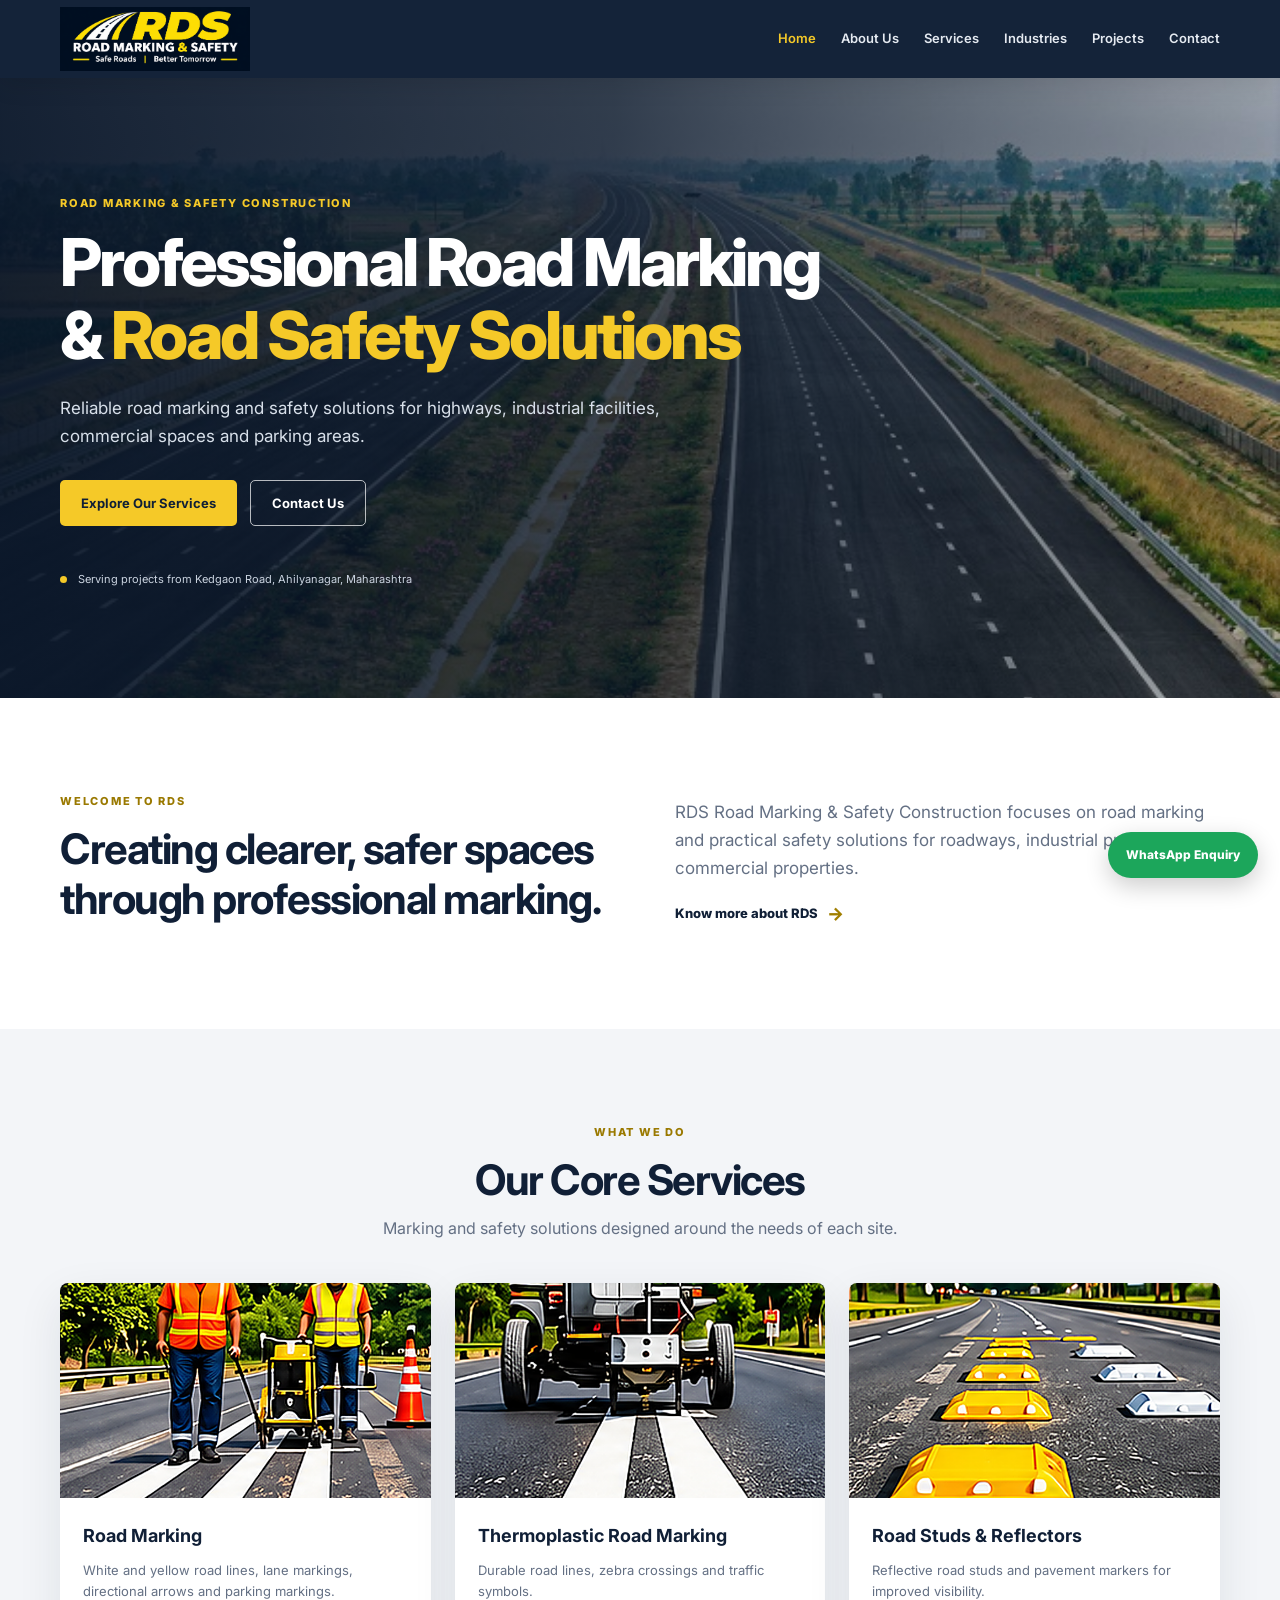
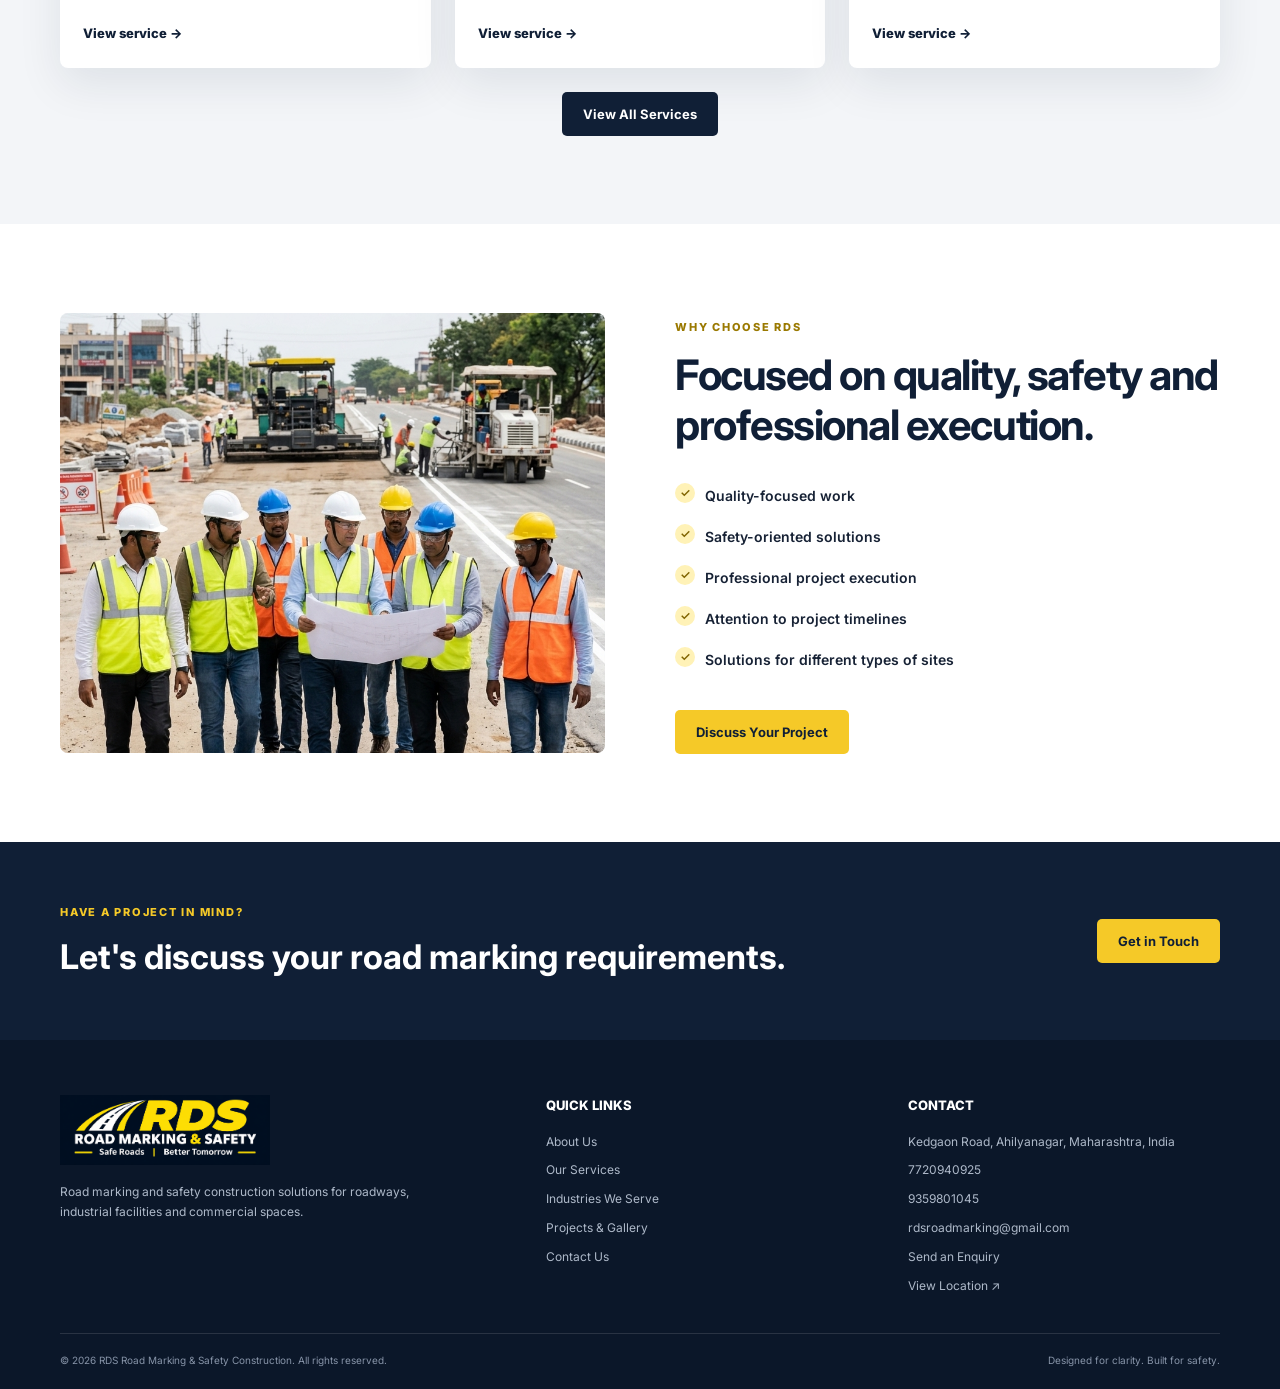
<file: index.html>
<!DOCTYPE html>
<html lang="en">
<head>
  <meta charset="UTF-8">
  <meta name="viewport" content="width=device-width, initial-scale=1.0">
  <meta name="description" content="RDS Road Marking & Safety Construction provides road marking, thermoplastic marking and road safety solutions in Maharashtra.">
  <meta name="theme-color" content="#101f36">
  <meta property="og:type" content="website">
  <meta property="og:title" content="RDS Road Marking & Safety Construction">
  <meta property="og:description" content="Professional road marking and road safety solutions in Ahilyanagar and across Maharashtra.">
  <meta property="og:image" content="assets/rds-logo.png">
  <link rel="icon" type="image/png" href="assets/rds-logo.png">
  <title>RDS Road Marking & Safety Construction | Home</title>
  <link rel="preconnect" href="https://fonts.googleapis.com">
  <link rel="preconnect" href="https://fonts.gstatic.com" crossorigin>
  <link href="https://fonts.googleapis.com/css2?family=Inter:wght@400;500;600;700;800&display=swap" rel="stylesheet">
  <link rel="stylesheet" href="css/style.css">
  <script type="application/ld+json">
  {
    "@context": "https://schema.org",
    "@type": "LocalBusiness",
    "name": "RDS Road Marking & Safety Construction",
    "description": "Road marking and road safety construction services.",
    "telephone": ["+917720940925", "+919359801045"],
    "email": "rdsroadmarking@gmail.com",
    "address": {
      "@type": "PostalAddress",
      "streetAddress": "Kedgaon Road",
      "addressLocality": "Ahilyanagar",
      "addressRegion": "Maharashtra",
      "addressCountry": "IN"
    }
  }
  </script>
</head>
<body>
  <div id="site-header"></div>
  <main>
    <section class="hero">
      <div class="container hero-content">
        <span class="eyebrow">ROAD MARKING & SAFETY CONSTRUCTION</span>
        <h1>Professional Road Marking &amp; <span>Road Safety Solutions</span></h1>
        <p>Reliable road marking and safety solutions for highways, industrial facilities, commercial spaces and parking areas.</p>
        <div class="hero-actions">
          <a class="btn btn-yellow" href="services.html">Explore Our Services</a>
          <a class="btn btn-outline" href="contact.html">Contact Us</a>
        </div>
        <div class="hero-note"><span class="status-dot"></span> Serving projects from Kedgaon Road, Ahilyanagar, Maharashtra</div>
      </div>
    </section>

    <section class="section">
      <div class="container intro-grid">
        <div>
          <span class="eyebrow dark">WELCOME TO RDS</span>
          <h2>Creating clearer, safer spaces through professional marking.</h2>
        </div>
        <div>
          <p class="lead">RDS Road Marking &amp; Safety Construction focuses on road marking and practical safety solutions for roadways, industrial premises and commercial properties.</p>
          <a class="text-link" href="about.html">Know more about RDS <span>→</span></a>
        </div>
      </div>
    </section>

    <section class="section section-soft">
      <div class="container">
        <div class="section-heading">
          <span class="eyebrow dark">WHAT WE DO</span>
          <h2>Our Core Services</h2>
          <p>Marking and safety solutions designed around the needs of each site.</p>
        </div>
        <div class="cards-grid">
          <article class="service-card">
            <img src="assets/services/01_road_marking_line_marking_photo.png" alt="Road marking line marking">
            <div class="card-body"><h3>Road Marking</h3><p>White and yellow road lines, lane markings, directional arrows and parking markings.</p><a href="services.html" class="text-link">View service →</a></div>
          </article>
          <article class="service-card">
            <img src="assets/services/02_thermoplastic_marking_photo.png" alt="Thermoplastic road marking machine">
            <div class="card-body"><h3>Thermoplastic Road Marking</h3><p>Durable road lines, zebra crossings and traffic symbols.</p><a href="services.html" class="text-link">View service →</a></div>
          </article>
          <article class="service-card">
            <img src="assets/services/03_road_studs_and_reflectors_photo.png" alt="Road studs and reflectors">
            <div class="card-body"><h3>Road Studs &amp; Reflectors</h3><p>Reflective road studs and pavement markers for improved visibility.</p><a href="services.html" class="text-link">View service →</a></div>
          </article>
        </div>
        <div class="center space-top"><a class="btn btn-dark" href="services.html">View All Services</a></div>
      </div>
    </section>

    <section class="section">
      <div class="container split">
        <div class="split-image"><img src="assets/why do we  choose.png" alt="Construction project site"></div>
        <div class="split-content">
          <span class="eyebrow dark">WHY CHOOSE RDS</span>
          <h2>Focused on quality, safety and professional execution.</h2>
          <ul class="check-list">
            <li>Quality-focused work</li><li>Safety-oriented solutions</li><li>Professional project execution</li><li>Attention to project timelines</li><li>Solutions for different types of sites</li>
          </ul>
          <a class="btn btn-yellow" href="contact.html">Discuss Your Project</a>
        </div>
      </div>
    </section>

    <section class="cta-band">
      <div class="container cta-inner"><div><span class="eyebrow">HAVE A PROJECT IN MIND?</span><h2>Let's discuss your road marking requirements.</h2></div><a class="btn btn-yellow" href="contact.html">Get in Touch</a></div>
    </section>
  </main>
  <div id="site-footer"></div>
  <script src="js/main.js"></script>
</body>
</html>
</file>
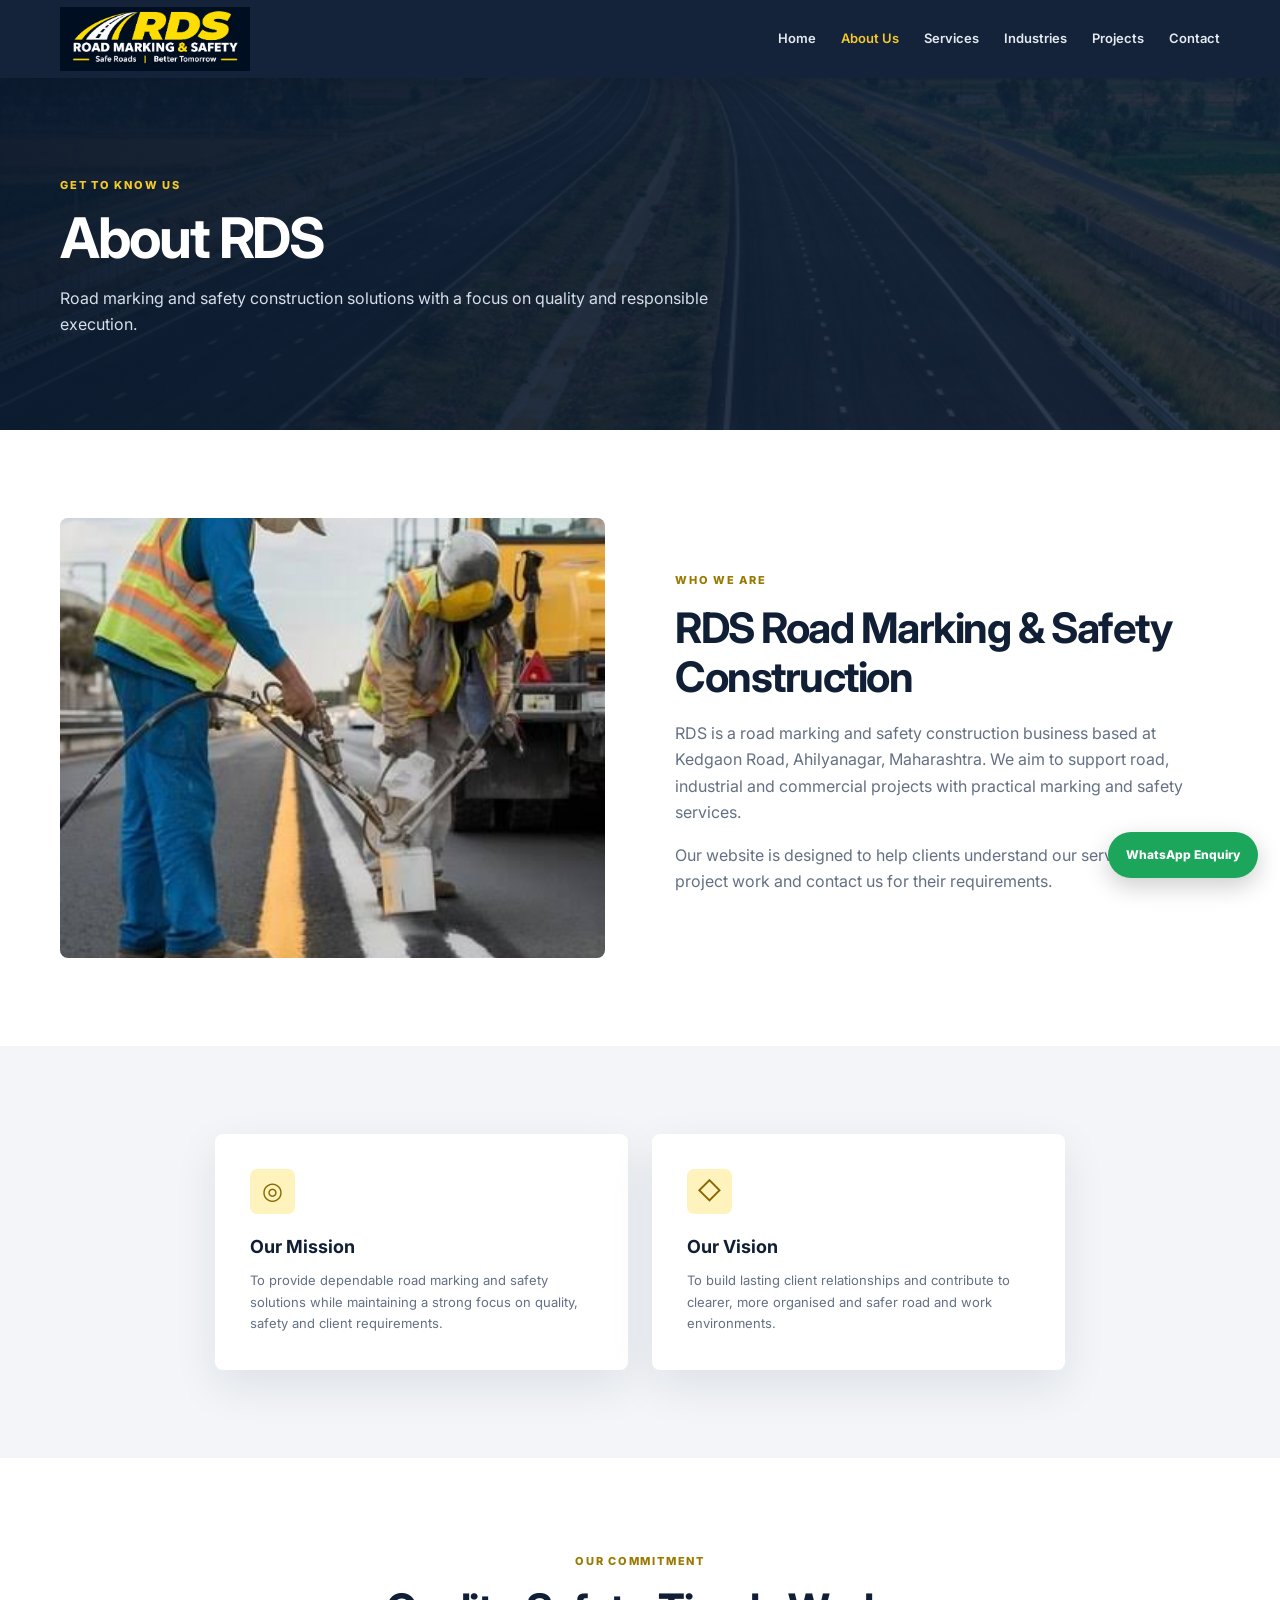
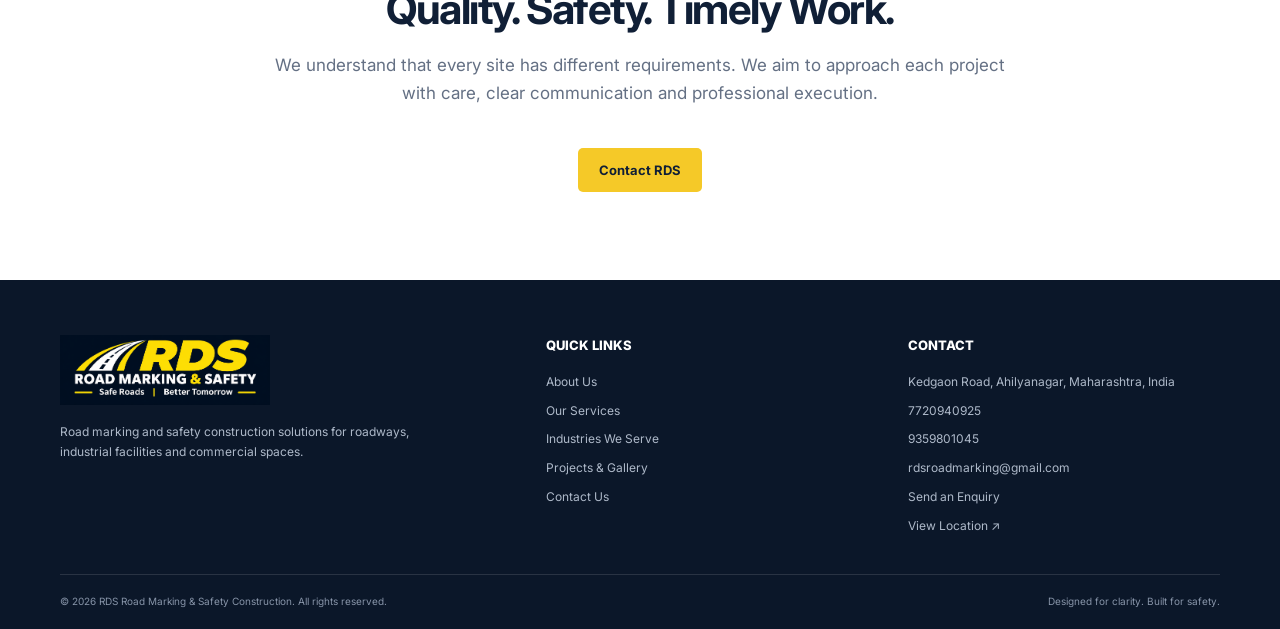
<file: about.html>
<!DOCTYPE html>
<html lang="en">
<head>
  <meta charset="UTF-8"><meta name="viewport" content="width=device-width, initial-scale=1.0">
  <meta name="description" content="Learn about RDS Road Marking & Safety Construction, based in Ahilyanagar, Maharashtra.">
  <meta name="theme-color" content="#101f36">
  <link rel="icon" type="image/png" href="assets/rds-logo.png">
  <title>About Us | RDS Road Marking & Safety Construction</title>
  <link rel="preconnect" href="https://fonts.googleapis.com"><link rel="preconnect" href="https://fonts.gstatic.com" crossorigin>
  <link href="https://fonts.googleapis.com/css2?family=Inter:wght@400;500;600;700;800&display=swap" rel="stylesheet"><link rel="stylesheet" href="css/style.css">
</head>
<body>
  <div id="site-header"></div>
  <main>
    <section class="page-hero"><div class="container"><span class="eyebrow">GET TO KNOW US</span><h1>About RDS</h1><p>Road marking and safety construction solutions with a focus on quality and responsible execution.</p></div></section>
    <section class="section"><div class="container split">
      <div class="split-image"><img src="assets/about us.jpeg" alt="Construction work in progress"></div>
      <div class="split-content"><span class="eyebrow dark">WHO WE ARE</span><h2>RDS Road Marking &amp; Safety Construction</h2>
        <p>RDS is a road marking and safety construction business based at Kedgaon Road, Ahilyanagar, Maharashtra. We aim to support road, industrial and commercial projects with practical marking and safety services.</p>
        <p>Our website is designed to help clients understand our services, explore project work and contact us for their requirements.</p>
      </div>
    </div></section>
    <section class="section section-soft"><div class="container cards-grid two-cards">
      <article class="info-card"><div class="icon-box">◎</div><h3>Our Mission</h3><p>To provide dependable road marking and safety solutions while maintaining a strong focus on quality, safety and client requirements.</p></article>
      <article class="info-card"><div class="icon-box">◇</div><h3>Our Vision</h3><p>To build lasting client relationships and contribute to clearer, more organised and safer road and work environments.</p></article>
    </div></section>
    <section class="section"><div class="container narrow center"><span class="eyebrow dark">OUR COMMITMENT</span><h2>Quality. Safety. Timely Work.</h2><p class="lead">We understand that every site has different requirements. We aim to approach each project with care, clear communication and professional execution.</p><a class="btn btn-yellow space-top" href="contact.html">Contact RDS</a></div></section>
  </main>
  <div id="site-footer"></div><script src="js/main.js"></script>
</body></html>
</file>
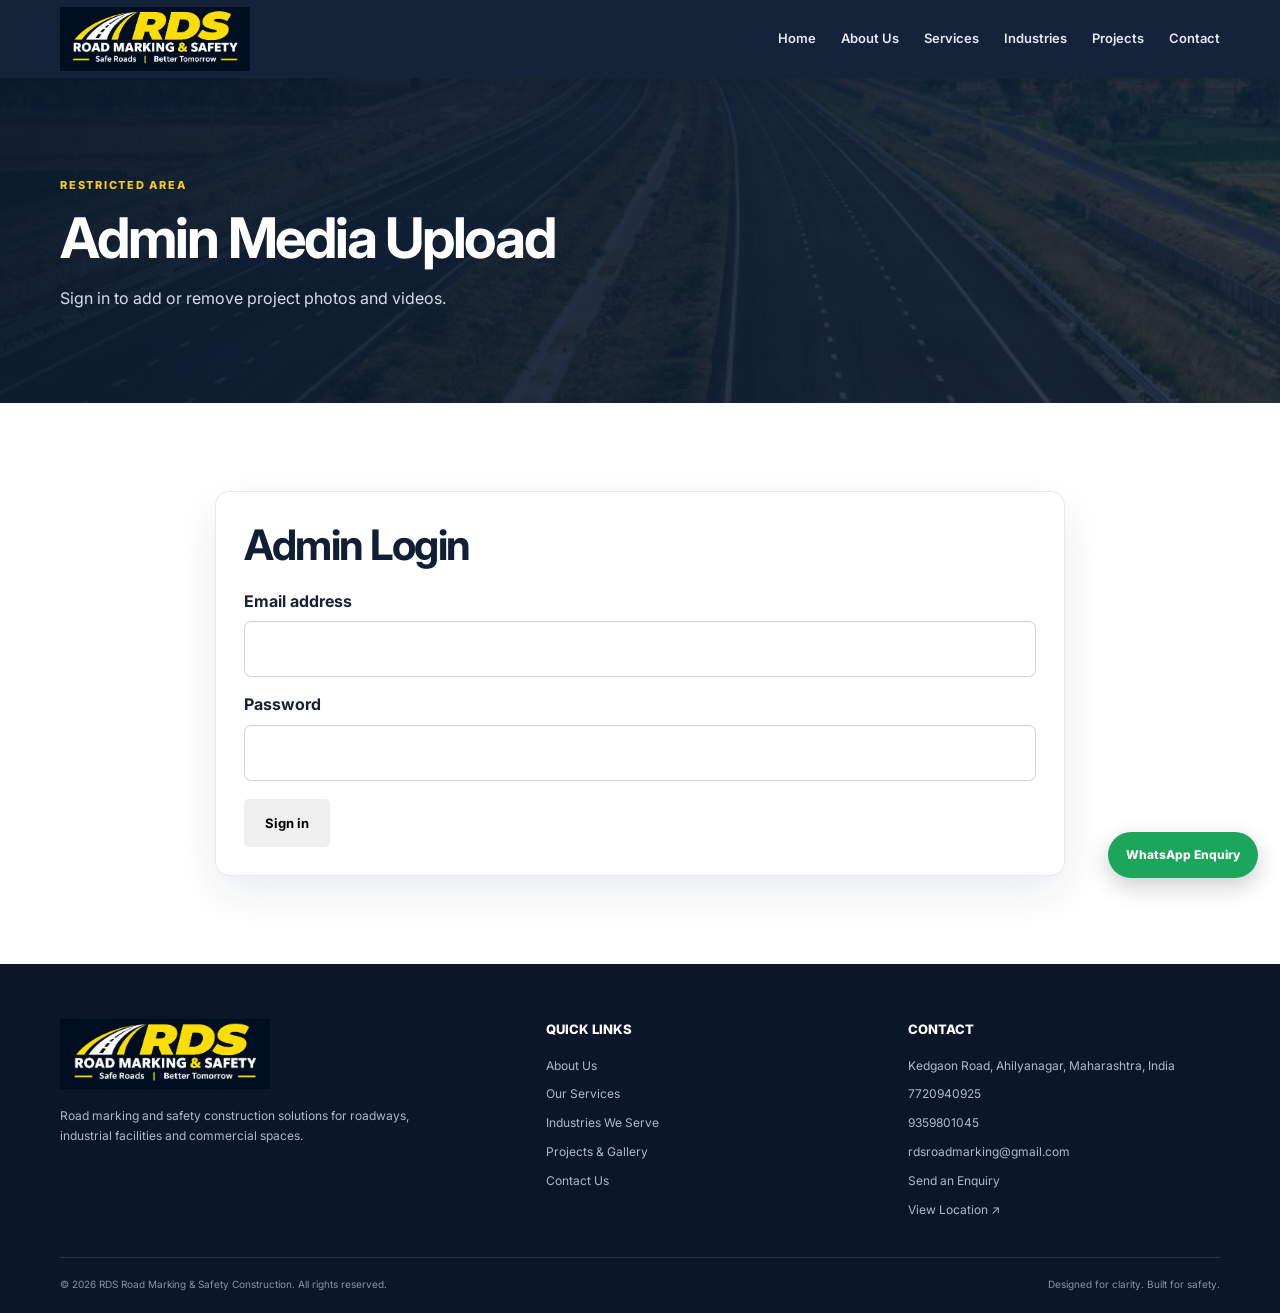
<file: admin.html>
<!DOCTYPE html>
<html lang="en">
<head>
  <meta charset="UTF-8"><meta name="viewport" content="width=device-width, initial-scale=1.0">
  <meta name="robots" content="noindex,nofollow">
  <meta name="theme-color" content="#101f36">
  <link rel="icon" type="image/png" href="assets/rds-logo.png">
  <title>Admin Media Upload | RDS Road Marking &amp; Safety</title>
  <link rel="preconnect" href="https://fonts.googleapis.com"><link rel="preconnect" href="https://fonts.gstatic.com" crossorigin>
  <link href="https://fonts.googleapis.com/css2?family=Inter:wght@400;500;600;700;800&display=swap" rel="stylesheet"><link rel="stylesheet" href="css/style.css">
  <style>
    .admin-wrap{max-width:850px;margin:0 auto}.admin-panel{background:#fff;border:1px solid #e6eaf0;border-radius:14px;padding:28px;box-shadow:var(--shadow)}
    .admin-panel label{display:block;font-weight:700;margin:14px 0 7px}.admin-panel input:not([type=file]){width:100%;padding:14px;border:1px solid #ccd3dc;border-radius:7px;font:inherit;min-height:48px}.admin-actions{display:flex;gap:12px;flex-wrap:wrap;margin-top:18px}.admin-actions .btn{min-height:48px}.admin-message{margin-top:16px;color:var(--muted);font-size:14px;overflow-wrap:anywhere}.admin-photo-grid{display:grid;grid-template-columns:repeat(auto-fill,minmax(160px,1fr));gap:14px;margin-top:22px}.admin-photo{border:1px solid #e5e7eb;border-radius:9px;overflow:hidden;background:#fff}.admin-photo img{width:100%;height:150px;object-fit:cover}.admin-video-card video{display:block;width:100%;height:150px;object-fit:cover;background:#101f36}.admin-section-title{margin:30px 0 8px;color:var(--navy)}.admin-photo button{margin:8px;width:calc(100% - 16px);min-height:44px}.upload-help{font-size:14px;color:var(--muted);margin:0 0 14px}.file-picker{display:block;border:2px dashed #cbd5e1;border-radius:12px;padding:20px;background:#f8fafc;text-align:center;cursor:pointer}.file-picker strong{display:block;color:var(--navy);font-size:15px}.file-picker span{display:block;color:var(--muted);font-size:12px;margin-top:5px}.file-picker input{display:block;width:100%;margin-top:12px;font-size:14px}.admin-top{display:flex;align-items:flex-start;justify-content:space-between;gap:15px}.admin-top h2{margin-bottom:8px}.photo-count{font-size:13px;color:var(--muted);margin:8px 0 0}.hidden{display:none!important}
    @media(max-width:700px){.admin-wrap{width:min(100% - 24px,560px)}.admin-panel{padding:18px;border-radius:12px}.admin-panel h2{font-size:24px}.admin-actions{display:grid;grid-template-columns:1fr;gap:10px}.admin-actions .btn{width:100%;min-height:52px;padding:14px}.admin-top{display:block}.file-picker{padding:16px 12px}.file-picker input{font-size:13px}.admin-photo-grid{grid-template-columns:repeat(2,minmax(0,1fr));gap:10px}.admin-photo img,.admin-video-card video{height:145px}.admin-photo button{margin:7px;width:calc(100% - 14px);min-height:44px;padding:10px;font-size:12px}.admin-message{font-size:13px}.page-hero{padding:48px 0}.page-hero h1{font-size:34px}.page-hero p{font-size:14px}}
    @media(max-width:360px){.admin-photo-grid{grid-template-columns:1fr}.admin-photo img{height:190px}}
  </style>
</head>
<body>
  <div id="site-header"></div>
  <main>
    <section class="page-hero"><div class="container"><span class="eyebrow">RESTRICTED AREA</span><h1>Admin Media Upload</h1><p>Sign in to add or remove project photos and videos.</p></div></section>
    <section class="section"><div class="container admin-wrap">
      <div class="admin-panel" id="login-panel">
        <h2>Admin Login</h2>
        <form id="login-form"><label for="admin-email">Email address</label><input id="admin-email" type="email" autocomplete="username" required><label for="admin-password">Password</label><input id="admin-password" type="password" autocomplete="current-password" required><div class="admin-actions"><button class="btn btn-primary" type="submit">Sign in</button></div></form>
      </div>
      <div class="admin-panel hidden" id="upload-panel">
        <div class="admin-top"><div><h2>Manage Project Media</h2><p class="upload-help">Upload or delete work photos and videos. The dashboard also works on your phone.</p></div></div>
        <h3 class="admin-section-title">Photos</h3>
        <label class="file-picker" for="photo-files"><strong>📷 Select photos from your phone</strong><span>JPG, PNG or WebP · Up to 10 MB each · Multiple selection supported</span><input id="photo-files" type="file" accept="image/jpeg,image/png,image/webp" multiple></label>
        <p class="photo-count" id="selected-count">No photos selected yet.</p>
        <div class="admin-actions"><button class="btn btn-primary" id="upload-button" type="button">Upload selected photos</button></div>
        <h3 class="admin-section-title">Videos</h3>
        <label class="file-picker" for="video-files"><strong>🎬 Select videos from your phone</strong><span>MP4 or WebM · Up to 50 MB each · Multiple selection supported</span><input id="video-files" type="file" accept="video/mp4,video/webm" multiple></label>
        <p class="photo-count" id="selected-video-count">No videos selected yet.</p>
        <div class="admin-actions"><button class="btn btn-primary" id="upload-video-button" type="button">Upload selected videos</button><button class="btn btn-dark" id="logout-button" type="button">Sign out</button></div>
        <p class="admin-message" id="admin-message" role="status" aria-live="polite"></p>
        <h3 class="admin-section-title">Published photos</h3><div class="admin-photo-grid" id="admin-photo-grid"></div>
        <h3 class="admin-section-title">Published videos</h3><div class="admin-photo-grid" id="admin-video-grid"></div>
      </div>
    </div></section>
  </main>
  <div id="site-footer"></div><script src="js/main.js"></script>
  <script src="js/vendor/supabase-2.119.2.js"></script>
  <script type="module" src="js/admin.js"></script>
</body></html>
</file>
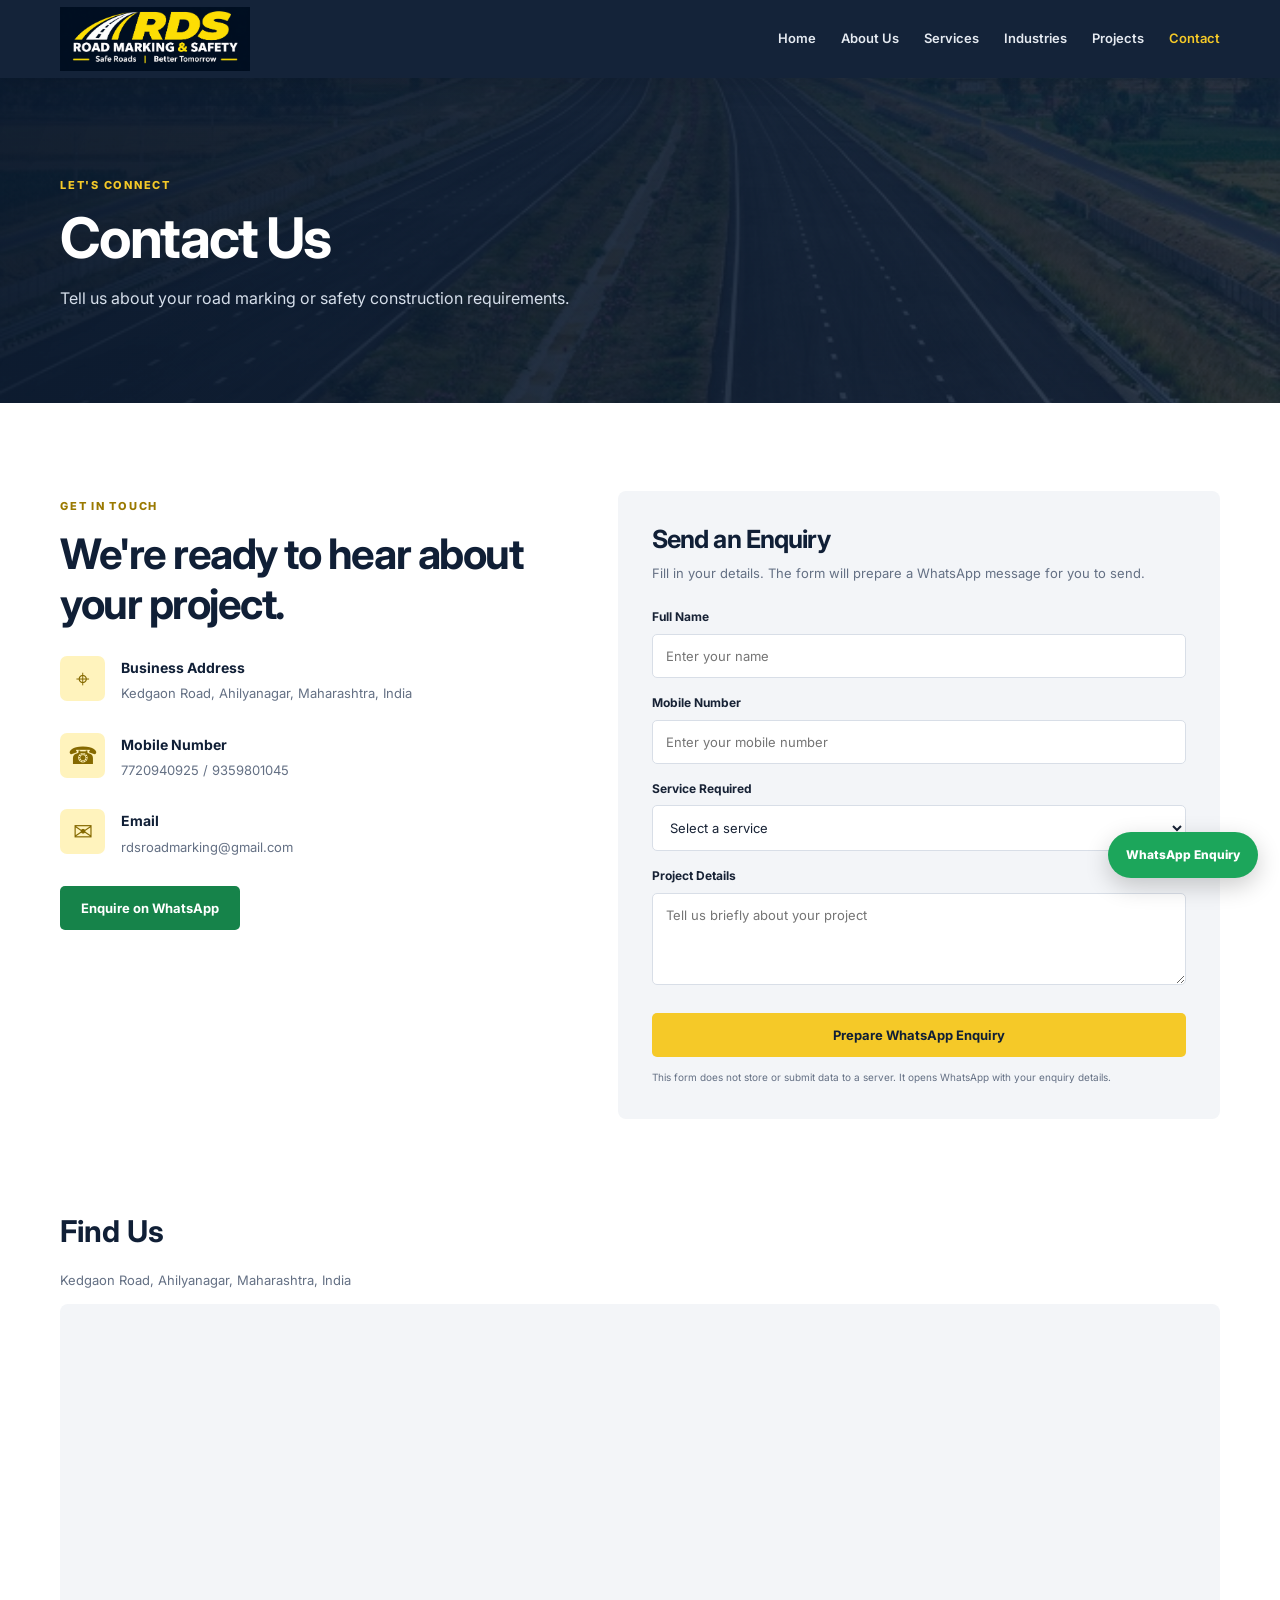
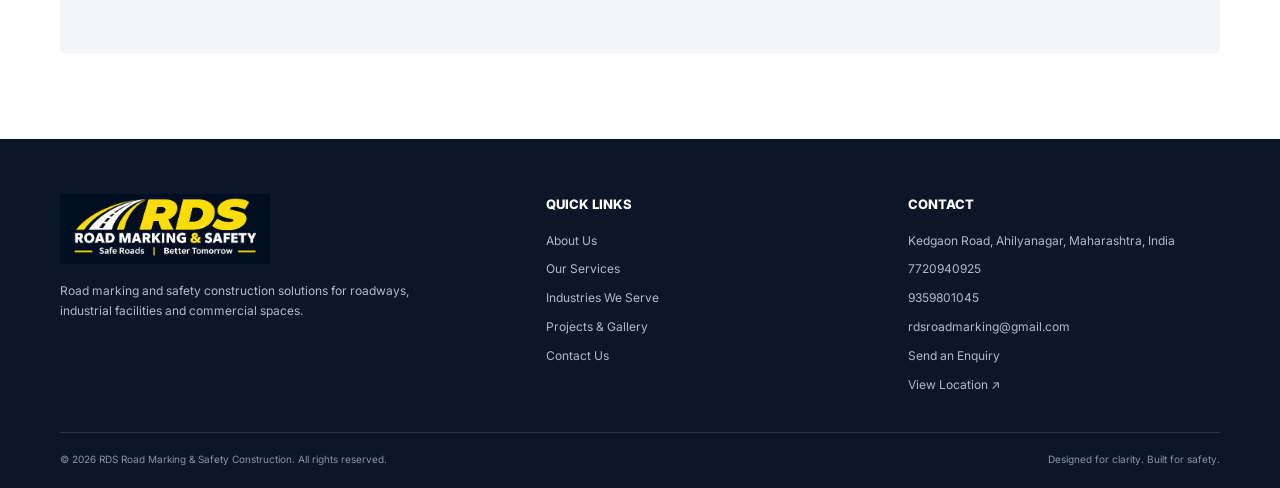
<file: contact.html>
<!DOCTYPE html>
<html lang="en">
<head>
  <meta charset="UTF-8"><meta name="viewport" content="width=device-width, initial-scale=1.0">
  <meta name="description" content="Contact RDS Road Marking & Safety Construction at Kedgaon Road, Ahilyanagar, Maharashtra.">
  <meta name="theme-color" content="#101f36">
  <link rel="icon" type="image/png" href="assets/rds-logo.png">
  <title>Contact Us | RDS Road Marking & Safety Construction</title>
  <link rel="preconnect" href="https://fonts.googleapis.com"><link rel="preconnect" href="https://fonts.gstatic.com" crossorigin>
  <link href="https://fonts.googleapis.com/css2?family=Inter:wght@400;500;600;700;800&display=swap" rel="stylesheet"><link rel="stylesheet" href="css/style.css">
</head>
<body>
  <div id="site-header"></div>
  <main>
    <section class="page-hero"><div class="container"><span class="eyebrow">LET'S CONNECT</span><h1>Contact Us</h1><p>Tell us about your road marking or safety construction requirements.</p></div></section>
    <section class="section"><div class="container contact-layout">
      <div class="contact-info">
        <span class="eyebrow dark">GET IN TOUCH</span><h2>We're ready to hear about your project.</h2>
        <div class="contact-item"><div class="icon-box">⌖</div><div><h3>Business Address</h3><p>Kedgaon Road, Ahilyanagar, Maharashtra, India</p></div></div>
        <div class="contact-item"><div class="icon-box">☎</div><div><h3>Mobile Number</h3><p><a href="tel:+917720940925">7720940925</a> / <a href="tel:+919359801045">9359801045</a></p></div></div>
        <div class="contact-item"><div class="icon-box">✉</div><div><h3>Email</h3><p><a href="mailto:rdsroadmarking@gmail.com">rdsroadmarking@gmail.com</a></p></div></div>
        <a class="btn btn-green" id="whatsapp-contact" href="#" target="_blank" rel="noopener">Enquire on WhatsApp</a>
      </div>
      <form class="contact-form" id="enquiry-form">
        <h2>Send an Enquiry</h2>
        <p>Fill in your details. The form will prepare a WhatsApp message for you to send.</p>
        <label for="name">Full Name</label><input id="name" name="name" type="text" placeholder="Enter your name" required>
        <label for="phone">Mobile Number</label><input id="phone" name="phone" type="tel" placeholder="Enter your mobile number" required>
        <label for="service">Service Required</label>
        <select id="service" name="service" required><option value="">Select a service</option><option>Road Marking (Line Marking)</option><option>Thermoplastic Marking</option><option>Road Studs &amp; Reflectors</option><option>Sign Boards &amp; Traffic Signs</option><option>Safety Barriers &amp; Crash Barriers</option><option>Road Safety Accessories</option><option>Other</option></select>
        <label for="message">Project Details</label><textarea id="message" name="message" rows="4" placeholder="Tell us briefly about your project"></textarea>
        <button class="btn btn-yellow full-width" type="submit">Prepare WhatsApp Enquiry</button>
        <small class="form-note">This form does not store or submit data to a server. It opens WhatsApp with your enquiry details.</small>
      </form>
    </div></section>
    <section class="map-section"><div class="container"><h2>Find Us</h2><p>Kedgaon Road, Ahilyanagar, Maharashtra, India</p><div class="map-frame"><iframe title="Map showing Kedgaon Road, Ahilyanagar" src="https://maps.google.com/maps?q=19.0871983,74.7071762&z=17&output=embed" loading="lazy" referrerpolicy="no-referrer-when-downgrade"></iframe></div></div></section>
  </main>
  <div id="site-footer"></div><script src="js/main.js"></script>
</body></html>
</file>
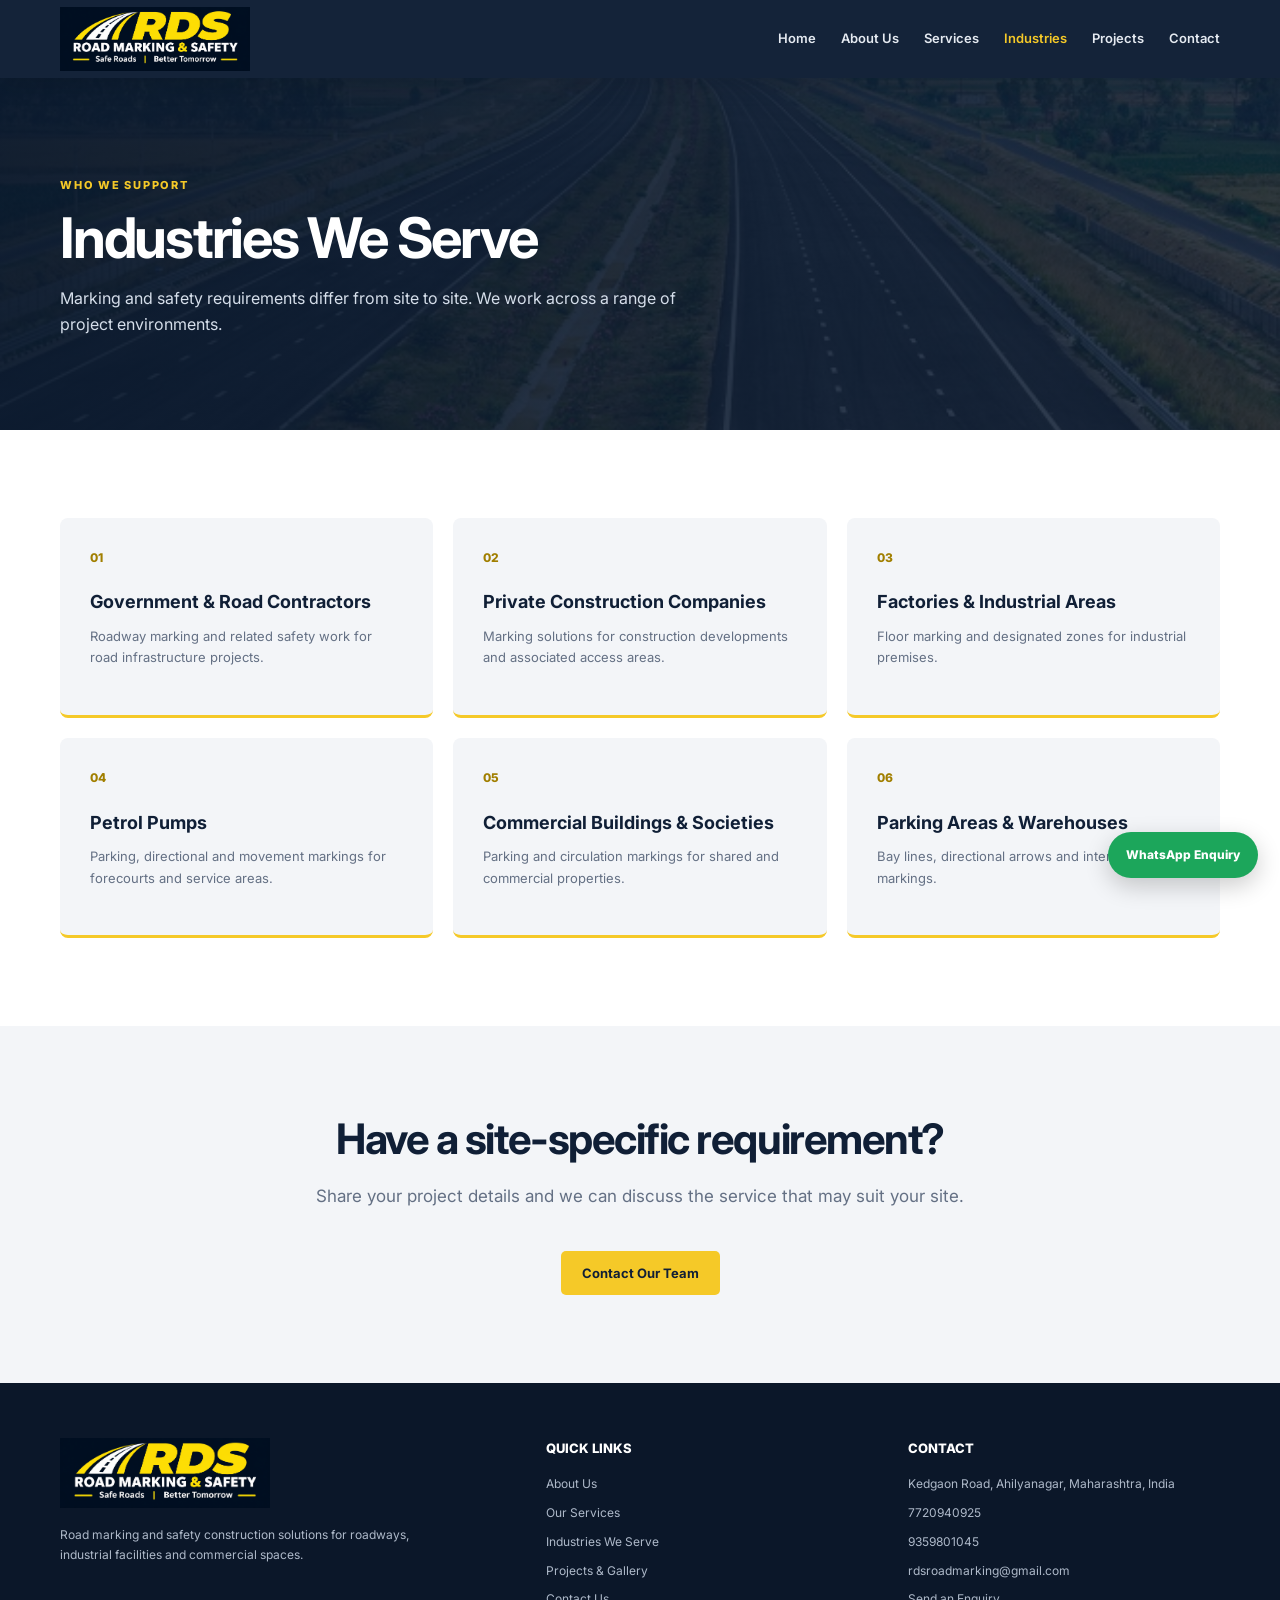
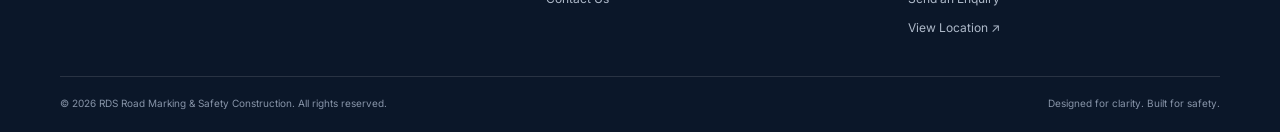
<file: industries.html>
<!DOCTYPE html>
<html lang="en">
<head>
  <meta charset="UTF-8"><meta name="viewport" content="width=device-width, initial-scale=1.0">
  <meta name="description" content="RDS serves road contractors, factories, petrol pumps, commercial buildings, parking areas and warehouses across Maharashtra.">
  <meta name="theme-color" content="#101f36">
  <link rel="icon" type="image/png" href="assets/rds-logo.png">
  <title>Industries We Serve | RDS Road Marking & Safety Construction</title>
  <link rel="preconnect" href="https://fonts.googleapis.com"><link rel="preconnect" href="https://fonts.gstatic.com" crossorigin>
  <link href="https://fonts.googleapis.com/css2?family=Inter:wght@400;500;600;700;800&display=swap" rel="stylesheet"><link rel="stylesheet" href="css/style.css">
</head>
<body>
  <div id="site-header"></div>
  <main>
    <section class="page-hero"><div class="container"><span class="eyebrow">WHO WE SUPPORT</span><h1>Industries We Serve</h1><p>Marking and safety requirements differ from site to site. We work across a range of project environments.</p></div></section>
    <section class="section"><div class="container">
      <div class="industry-grid">
        <article class="industry-card"><span>01</span><h3>Government &amp; Road Contractors</h3><p>Roadway marking and related safety work for road infrastructure projects.</p></article>
        <article class="industry-card"><span>02</span><h3>Private Construction Companies</h3><p>Marking solutions for construction developments and associated access areas.</p></article>
        <article class="industry-card"><span>03</span><h3>Factories &amp; Industrial Areas</h3><p>Floor marking and designated zones for industrial premises.</p></article>
        <article class="industry-card"><span>04</span><h3>Petrol Pumps</h3><p>Parking, directional and movement markings for forecourts and service areas.</p></article>
        <article class="industry-card"><span>05</span><h3>Commercial Buildings &amp; Societies</h3><p>Parking and circulation markings for shared and commercial properties.</p></article>
        <article class="industry-card"><span>06</span><h3>Parking Areas &amp; Warehouses</h3><p>Bay lines, directional arrows and internal floor markings.</p></article>
      </div>
    </div></section>
    <section class="section section-soft"><div class="container narrow center"><h2>Have a site-specific requirement?</h2><p class="lead">Share your project details and we can discuss the service that may suit your site.</p><a class="btn btn-yellow space-top" href="contact.html">Contact Our Team</a></div></section>
  </main>
  <div id="site-footer"></div><script src="js/main.js"></script>
</body></html>
</file>
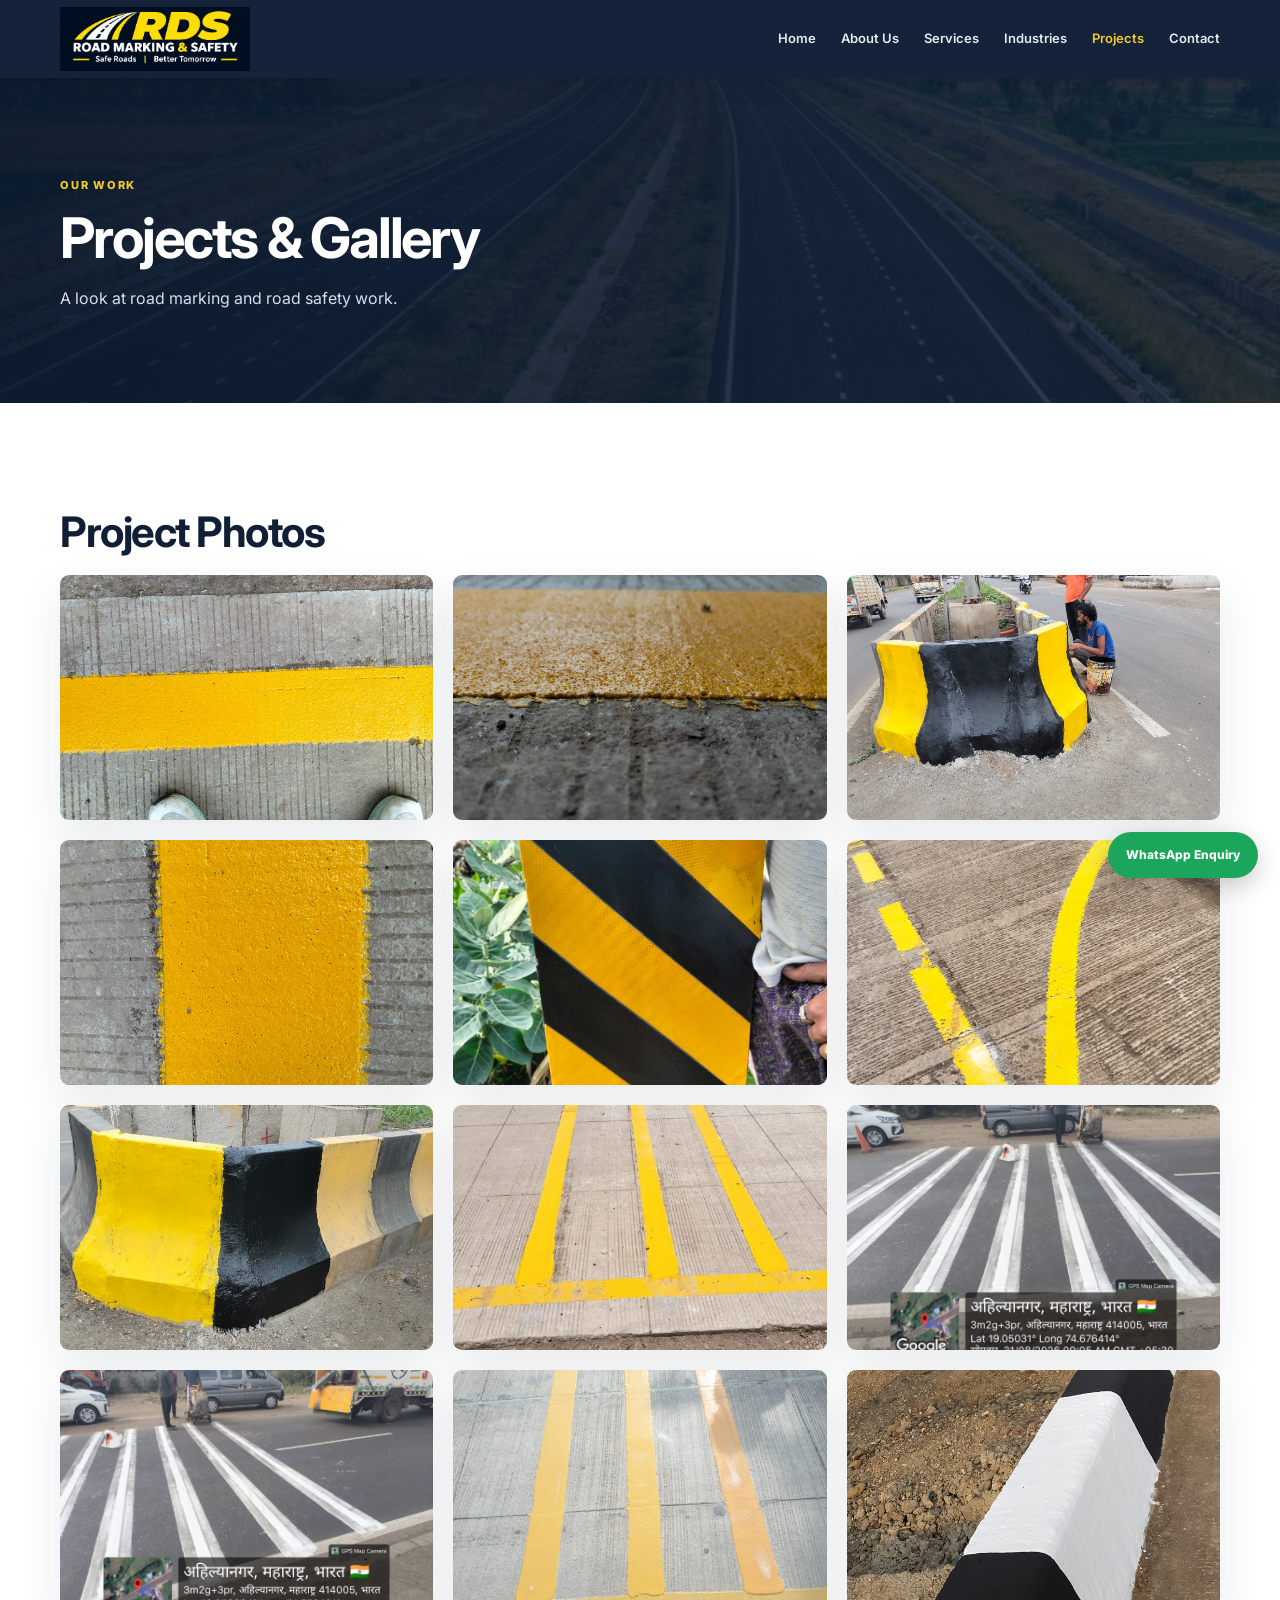
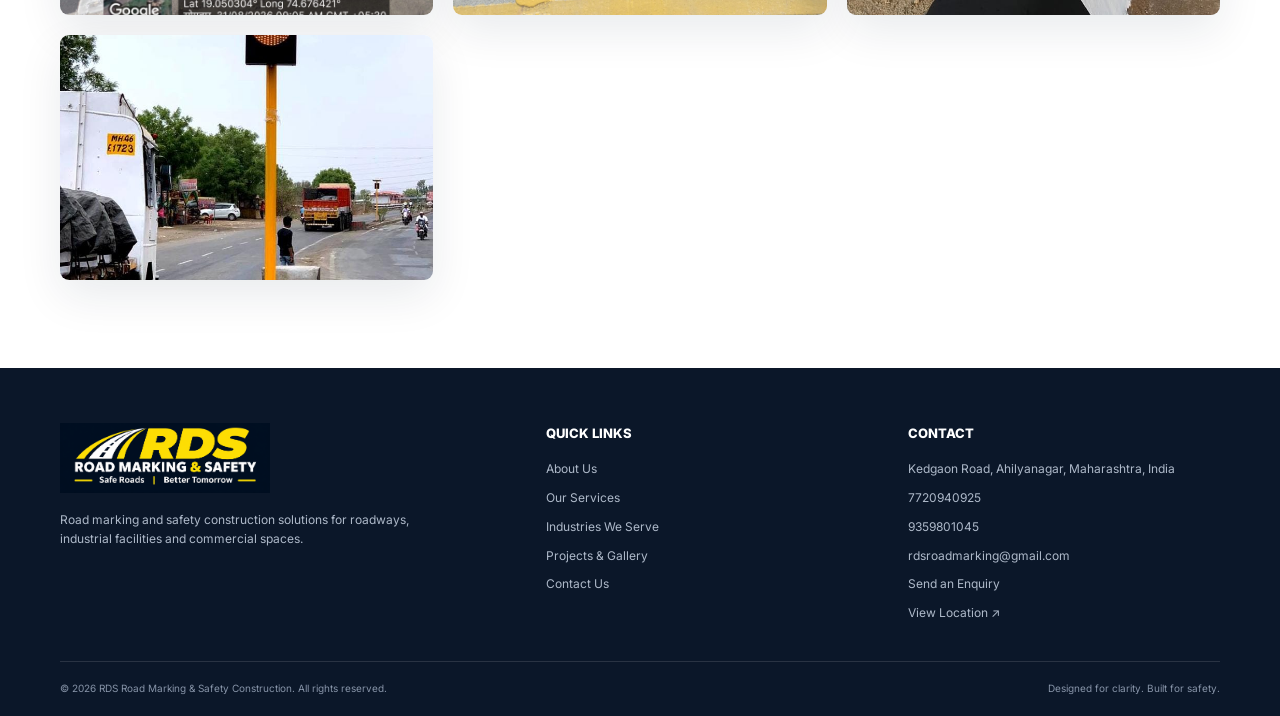
<file: projects.html>
<!DOCTYPE html>
<html lang="en">
<head>
  <meta charset="UTF-8"><meta name="viewport" content="width=device-width, initial-scale=1.0">
  <meta name="description" content="View RDS road marking and road safety project photographs.">
  <meta name="theme-color" content="#101f36">
  <link rel="icon" type="image/png" href="assets/rds-logo.png">
  <title>Projects &amp; Gallery | RDS Road Marking &amp; Safety Construction</title>
  <link rel="preconnect" href="https://fonts.googleapis.com"><link rel="preconnect" href="https://fonts.gstatic.com" crossorigin>
  <link href="https://fonts.googleapis.com/css2?family=Inter:wght@400;500;600;700;800&display=swap" rel="stylesheet"><link rel="stylesheet" href="css/style.css">
</head>
<body>
  <div id="site-header"></div>
  <main>
    <section class="page-hero"><div class="container"><span class="eyebrow">OUR WORK</span><h1>Projects &amp; Gallery</h1><p>A look at road marking and road safety work.</p></div></section>
    <section class="section"><div class="container">
      <p id="gallery-status" class="gallery-status" role="status"></p>
      <h2 class="gallery-section-heading">Project Photos</h2>
      <div class="gallery-grid" id="projects-gallery" aria-live="polite"></div>
      <section id="video-gallery-section" class="video-gallery-section" hidden>
        <h2 class="gallery-section-heading">Project Videos</h2>
        <div class="projects-video-grid" id="projects-video-gallery" aria-live="polite"></div>
      </section>
      <div class="photo-modal" id="photo-modal" hidden role="dialog" aria-modal="true" aria-label="Project photo preview">
        <button type="button" class="photo-modal-close" id="photo-modal-close" aria-label="Close photo preview">&times;</button>
        <img id="photo-modal-image" alt="Expanded RDS project photo">
      </div>
    </div></section>
  </main>
  <div id="site-footer"></div><script src="js/main.js"></script><script src="js/vendor/supabase-2.119.2.js"></script><script type="module" src="js/projects-gallery.js"></script>
</body></html>
</file>
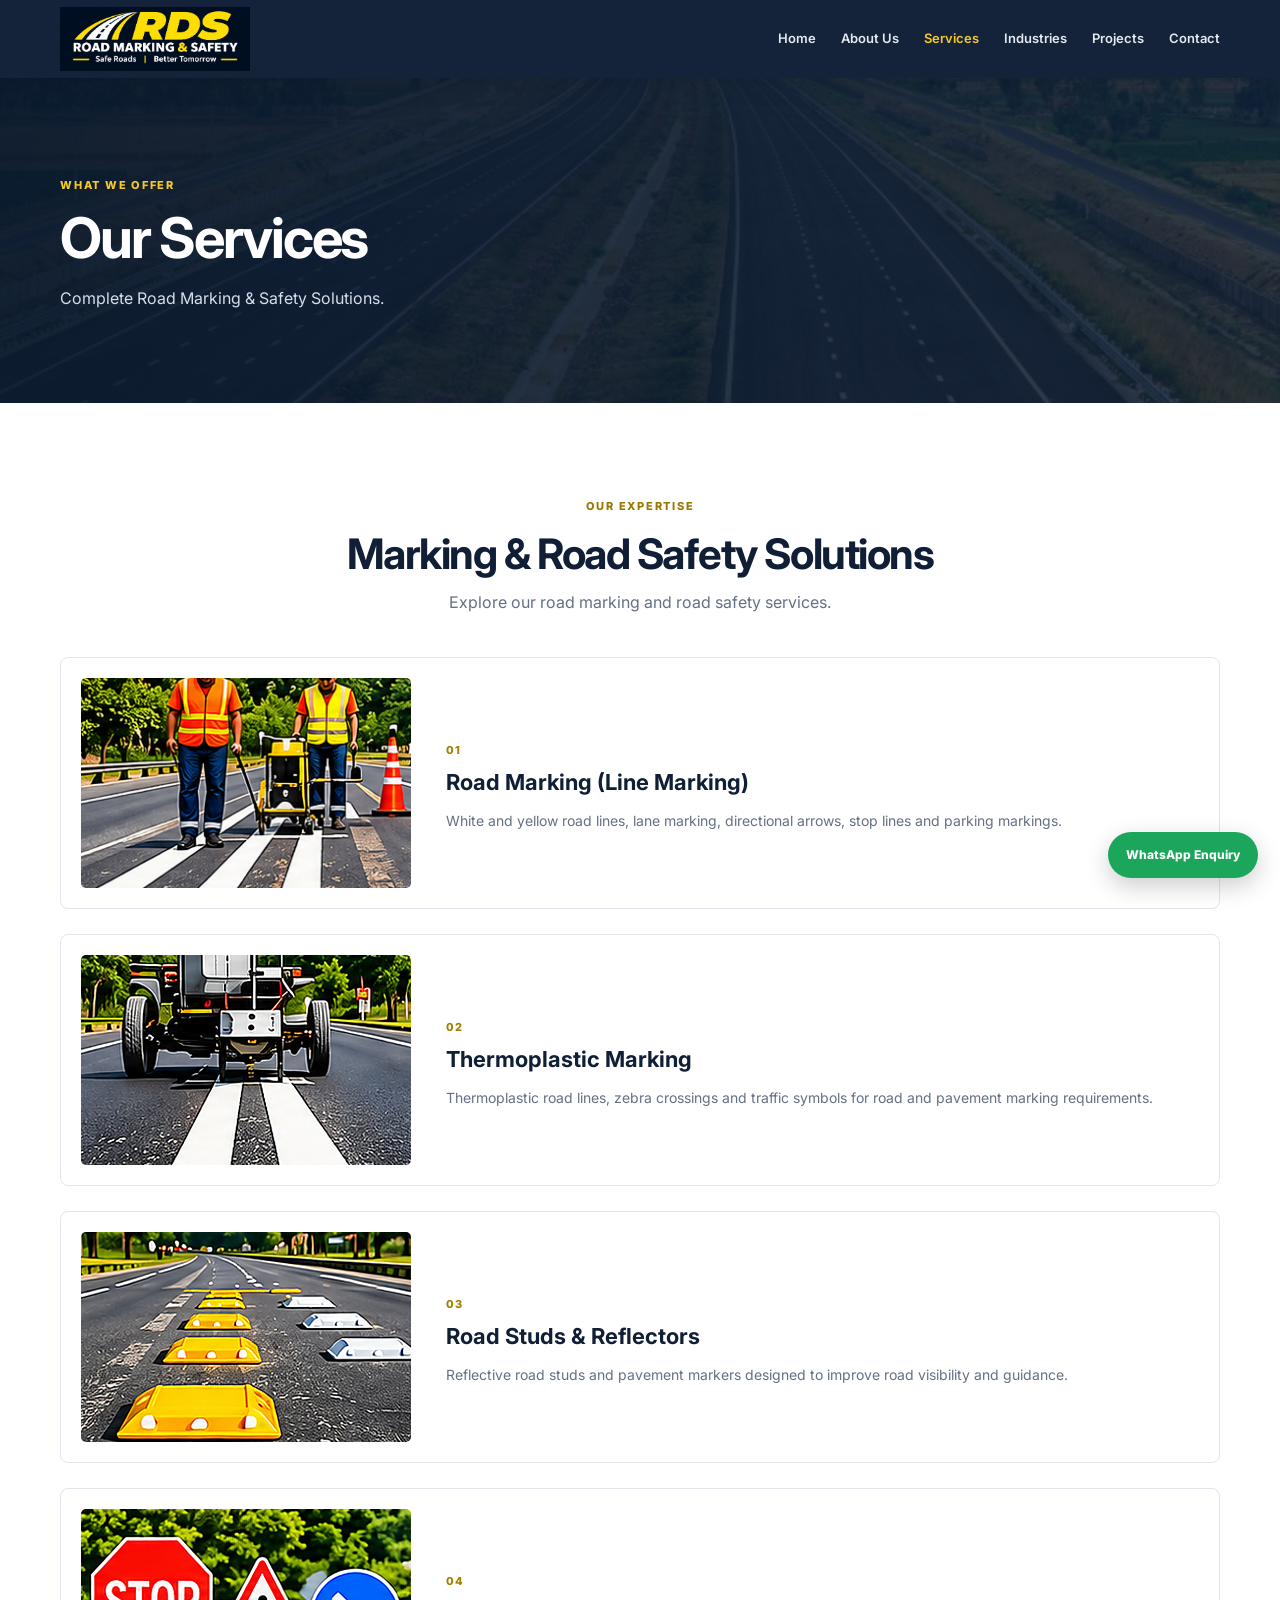
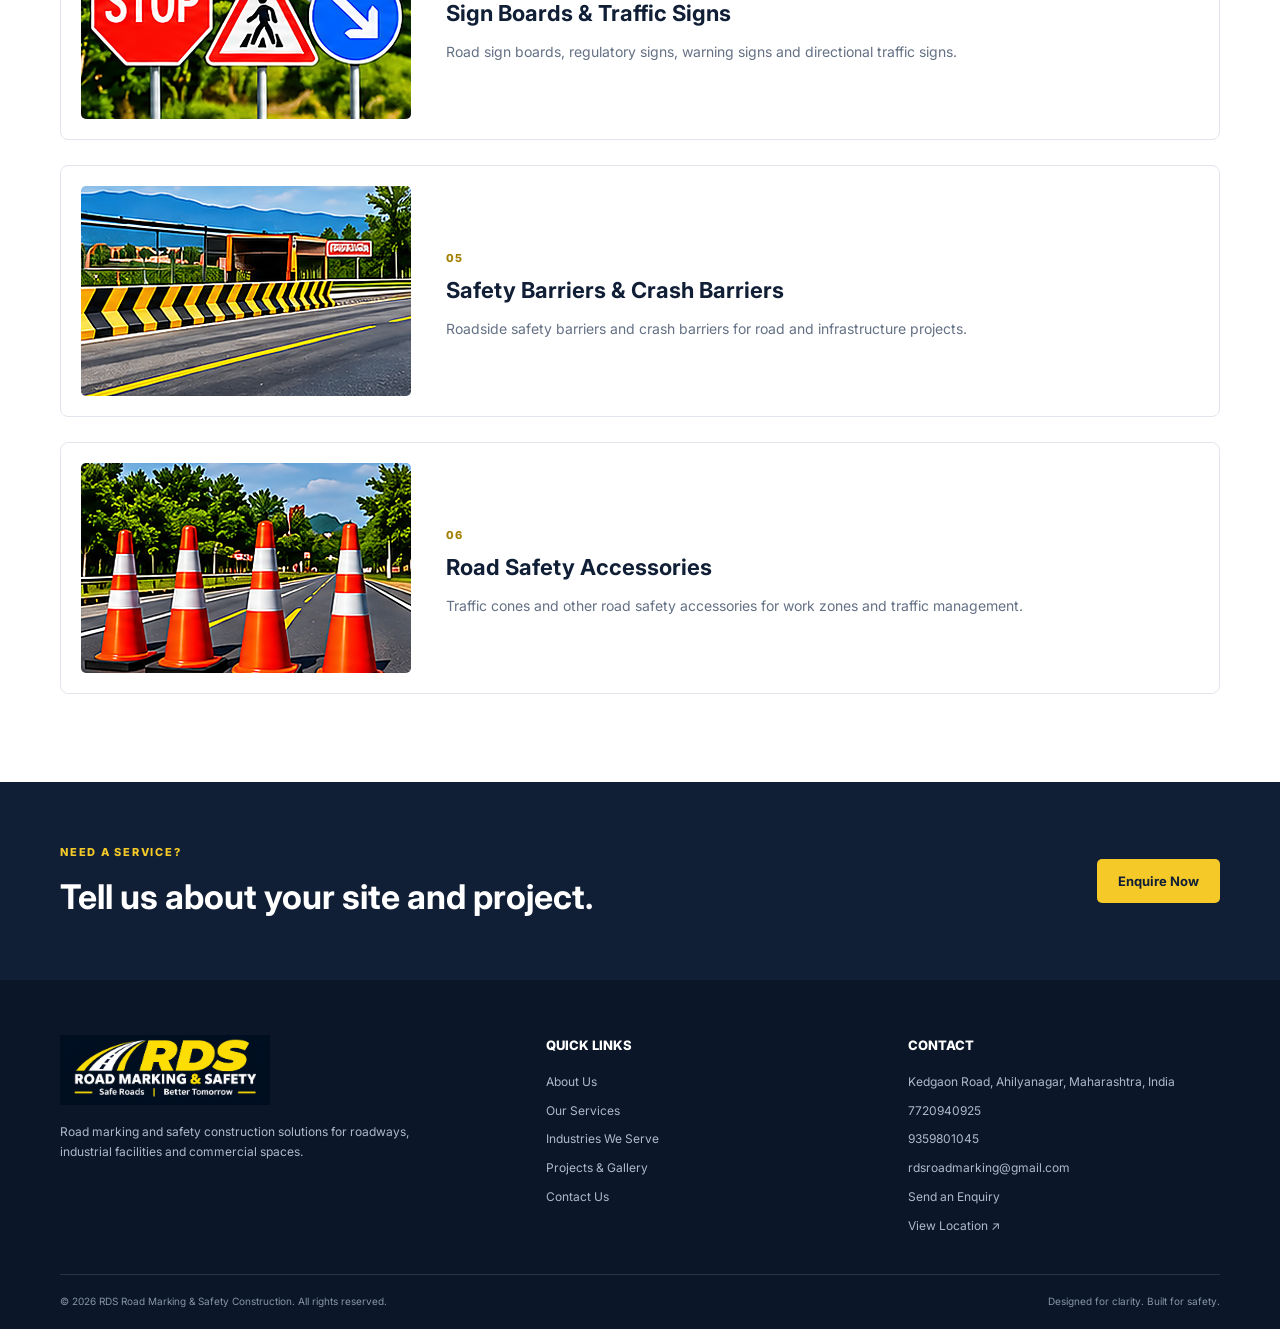
<file: services.html>
<!DOCTYPE html>
<html lang="en">
<head>
  <meta charset="UTF-8"><meta name="viewport" content="width=device-width, initial-scale=1.0">
  <meta name="description" content="Explore RDS road marking, thermoplastic marking, road studs, traffic signs, safety barriers and road safety accessories.">
  <meta name="theme-color" content="#101f36">
  <link rel="icon" type="image/png" href="assets/rds-logo.png">
  <title>Our Services | RDS Road Marking & Safety Construction</title>
  <link rel="preconnect" href="https://fonts.googleapis.com"><link rel="preconnect" href="https://fonts.gstatic.com" crossorigin>
  <link href="https://fonts.googleapis.com/css2?family=Inter:wght@400;500;600;700;800&display=swap" rel="stylesheet"><link rel="stylesheet" href="css/style.css">
</head>
<body>
  <div id="site-header"></div>
  <main>
    <section class="page-hero"><div class="container"><span class="eyebrow">WHAT WE OFFER</span><h1>Our Services</h1><p>Complete Road Marking &amp; Safety Solutions.</p></div></section>
    <section class="section"><div class="container">
      <div class="section-heading"><span class="eyebrow dark">OUR EXPERTISE</span><h2>Marking &amp; Road Safety Solutions</h2><p>Explore our road marking and road safety services.</p></div>
      <div class="service-list">
        <article class="service-detail">
          <img src="assets/services/01_road_marking_line_marking_photo.png" alt="Road Marking (Line Marking)">
          <div><span class="service-number">01</span><h3>Road Marking (Line Marking)</h3><p>White and yellow road lines, lane marking, directional arrows, stop lines and parking markings.</p></div>
        </article>
        <article class="service-detail">
          <img src="assets/services/02_thermoplastic_marking_photo.png" alt="Thermoplastic Marking">
          <div><span class="service-number">02</span><h3>Thermoplastic Marking</h3><p>Thermoplastic road lines, zebra crossings and traffic symbols for road and pavement marking requirements.</p></div>
        </article>
        <article class="service-detail">
          <img src="assets/services/03_road_studs_and_reflectors_photo.png" alt="Road Studs & Reflectors">
          <div><span class="service-number">03</span><h3>Road Studs & Reflectors</h3><p>Reflective road studs and pavement markers designed to improve road visibility and guidance.</p></div>
        </article>
        <article class="service-detail">
          <img src="assets/services/04_sign_boards_and_traffic_signs_photo.png" alt="Sign Boards & Traffic Signs">
          <div><span class="service-number">04</span><h3>Sign Boards & Traffic Signs</h3><p>Road sign boards, regulatory signs, warning signs and directional traffic signs.</p></div>
        </article>
        <article class="service-detail">
          <img src="assets/services/05_safety_barriers_and_crash_barriers_photo.png" alt="Safety Barriers & Crash Barriers">
          <div><span class="service-number">05</span><h3>Safety Barriers & Crash Barriers</h3><p>Roadside safety barriers and crash barriers for road and infrastructure projects.</p></div>
        </article>
        <article class="service-detail">
          <img src="assets/services/06_road_safety_accessories_photo.png" alt="Road Safety Accessories">
          <div><span class="service-number">06</span><h3>Road Safety Accessories</h3><p>Traffic cones and other road safety accessories for work zones and traffic management.</p></div>
        </article>
      </div>
    </div></section>
    <section class="cta-band"><div class="container cta-inner"><div><span class="eyebrow">NEED A SERVICE?</span><h2>Tell us about your site and project.</h2></div><a class="btn btn-yellow" href="contact.html">Enquire Now</a></div></section>
  </main>
  <div id="site-footer"></div><script src="js/main.js"></script>
</body></html>
</file>
<file: css/style.css>
/* RDS Road Marking & Safety Construction - shared styles */
:root{--navy:#101f36;--navy2:#182d4b;--yellow:#f5c928;--yellow-dark:#dfb20b;--ink:#172235;--muted:#647084;--light:#f3f5f8;--white:#fff;--green:#16834a;--border:#e1e6ed;--shadow:0 16px 45px rgba(16,31,54,.09)}
*{box-sizing:border-box}html{scroll-behavior:smooth}body{margin:0;font-family:Inter,Arial,sans-serif;color:var(--ink);line-height:1.65}img{display:block;max-width:100%}a{text-decoration:none;color:inherit}.container{width:min(1160px,calc(100% - 40px));margin:auto}
.site-header{position:sticky;top:0;z-index:100;background:rgba(16,31,54,.98);color:#fff;box-shadow:0 5px 24px rgba(0,0,0,.12)}.nav-wrap{min-height:78px;display:flex;align-items:center;justify-content:space-between;gap:25px}.brand{display:flex;align-items:center;gap:11px;font-weight:800;letter-spacing:.04em}.brand-mark{display:grid;place-items:center;width:47px;height:47px;background:var(--yellow);color:var(--navy);font-size:20px;font-weight:900;border-radius:8px}.brand-copy{line-height:1.15}.brand-copy small{display:block;font-size:9px;letter-spacing:.13em;color:#cbd4e0;margin-top:5px}.nav-links{display:flex;align-items:center;gap:25px;font-size:13px;font-weight:600}.nav-links a{color:#e5eaf1;transition:.2s}.nav-links a:hover,.nav-links a.active{color:var(--yellow)}.nav-cta{background:var(--yellow);color:var(--navy)!important;padding:11px 15px;border-radius:5px}.menu-toggle{display:none;border:0;background:none;color:#fff;font-size:27px;cursor:pointer}
.hero {
    min-height: 620px;
    display: flex;
    align-items: center;
    color: #fff;
    background: linear-gradient(
        90deg,
        rgba(9,22,41,.94) 0%,
        rgba(9,22,41,.78) 48%,
        rgba(9,22,41,.25) 100%
    ),
    url('../assets/higway img.jpg') center/cover no-repeat;
}.hero-content{padding-top:85px;padding-bottom:85px}.eyebrow{display:inline-block;color:var(--yellow);font-size:11px;font-weight:800;letter-spacing:.16em;margin-bottom:14px}.eyebrow.dark{color:#9a7900}.hero h1{font-size:clamp(38px,5.3vw,66px);line-height:1.1;max-width:760px;margin:0 0 22px;font-weight:800;letter-spacing:-.045em}.hero h1 span{color:var(--yellow)}.hero p{max-width:610px;color:#d8e0ea;font-size:17px;margin:0 0 30px}.hero-actions{display:flex;gap:13px;flex-wrap:wrap}.btn{display:inline-flex;align-items:center;justify-content:center;border:0;border-radius:5px;padding:14px 21px;font:700 13px Inter,Arial,sans-serif;cursor:pointer;transition:transform .2s,background .2s}.btn:hover{transform:translateY(-2px)}.btn-yellow{background:var(--yellow);color:var(--navy)}.btn-yellow:hover{background:#ffda45}.btn-outline{border:1px solid rgba(255,255,255,.7);color:#fff;background:transparent}.btn-dark{background:var(--navy);color:#fff}.btn-green{background:var(--green);color:#fff}.full-width{width:100%}.hero-note{font-size:11px;color:#cbd4e0;margin-top:44px}.status-dot{display:inline-block;width:7px;height:7px;background:var(--yellow);border-radius:50%;margin-right:8px}
.section{padding:88px 0}.section-soft{background:var(--light)}.intro-grid{display:grid;grid-template-columns:1fr 1fr;gap:70px;align-items:center}.section h2,.split h2,.contact-info h2{font-size:clamp(28px,3.4vw,42px);line-height:1.18;letter-spacing:-.035em;margin:0 0 18px;color:var(--navy)}.lead{font-size:17px;color:var(--muted)}.intro-grid p{margin-top:0}.text-link{font-size:13px;font-weight:800;color:var(--navy);display:inline-flex;gap:9px;align-items:center}.text-link span{color:#a17f00;font-size:18px}.section-heading{text-align:center;max-width:650px;margin:0 auto 42px}.section-heading h2{margin-bottom:10px}.section-heading p{color:var(--muted);margin:0}.cards-grid{display:grid;grid-template-columns:repeat(3,1fr);gap:24px}.service-card{background:#fff;border-radius:8px;overflow:hidden;box-shadow:var(--shadow);transition:transform .25s}.service-card:hover{transform:translateY(-5px)}.service-card img{height:215px;width:100%;object-fit:cover}.card-body{padding:23px}.card-body h3,.info-card h3,.industry-card h3{color:var(--navy);font-size:18px;margin:0 0 9px}.card-body p,.info-card p,.industry-card p{color:var(--muted);font-size:13px;margin:0 0 16px}.center{text-align:center}.space-top{margin-top:24px}
.split{display:grid;grid-template-columns:1fr 1fr;gap:70px;align-items:center}.split-image img{width:100%;height:440px;object-fit:cover;border-radius:8px}.split-content p{color:var(--muted)}.check-list{list-style:none;padding:0;margin:25px 0 30px}.check-list li{padding:9px 0 9px 30px;position:relative;font-size:14px;font-weight:600}.check-list li:before{content:"✓";position:absolute;left:0;top:8px;background:#fff2b7;color:#806400;border-radius:50%;width:20px;height:20px;display:grid;place-items:center;font-size:12px}
.cta-band{background:var(--navy);color:#fff;padding:55px 0}.cta-inner{display:flex;align-items:center;justify-content:space-between;gap:25px}.cta-inner h2{color:#fff;margin:0;font-size:clamp(24px,3vw,34px)}.cta-inner .eyebrow{margin-bottom:8px}
.page-hero{background:linear-gradient(110deg,rgba(10,25,46,.96),rgba(16,31,54,.83)),url('../assets/higway img.jpg') center/cover;color:#fff;padding:92px 0}.page-hero h1{font-size:clamp(38px,5vw,56px);line-height:1.1;margin:0 0 15px;letter-spacing:-.04em}.page-hero p{color:#d5deea;max-width:650px;margin:0;font-size:16px}
.two-cards{grid-template-columns:repeat(2,1fr);max-width:850px;margin:auto}.info-card{background:#fff;padding:35px;border-radius:8px;box-shadow:var(--shadow)}.info-card p{margin-bottom:0}.icon-box{width:45px;height:45px;border-radius:7px;background:#fff3bd;color:#856900;display:grid;place-items:center;font-size:24px;margin-bottom:18px}.narrow{max-width:760px}.narrow p{color:var(--muted)}
.service-list{display:grid;gap:25px}.service-detail{display:grid;grid-template-columns:330px 1fr;gap:35px;align-items:center;padding:20px;border:1px solid var(--border);border-radius:8px}.service-detail img{width:100%;height:210px;object-fit:cover;border-radius:5px}.service-detail h3{font-size:22px;color:var(--navy);margin:3px 0 8px}.service-detail p{color:var(--muted);margin:0;font-size:14px}.service-number{font-size:11px;font-weight:800;letter-spacing:.13em;color:#a17f00}
.industry-grid{display:grid;grid-template-columns:repeat(3,1fr);gap:20px}.industry-card{padding:30px;background:var(--light);border-radius:8px;border-bottom:3px solid var(--yellow)}.industry-card>span{font-size:12px;font-weight:800;color:#a17f00;display:block;margin-bottom:20px}
.notice{background:#fff8d9;border:1px solid #f0df94;padding:17px 20px;border-radius:6px;color:#65551b;font-size:13px;margin-bottom:30px}.gallery-grid{display:grid;grid-template-columns:repeat(3,1fr);gap:20px}.gallery-grid figure{margin:0;background:#fff;border-radius:7px;overflow:hidden;box-shadow:var(--shadow)}.gallery-grid img{width:100%;height:230px;object-fit:cover}.gallery-grid figcaption{font-size:12px;color:var(--muted);padding:13px 15px}
.contact-layout{display:grid;grid-template-columns:.9fr 1.1fr;gap:65px;align-items:start}.contact-info>p{color:var(--muted)}.contact-item{display:flex;gap:16px;margin:28px 0;align-items:flex-start}.contact-item .icon-box{flex:none;margin:0}.contact-item h3{font-size:14px;margin:0 0 4px;color:var(--navy)}.contact-item p{font-size:13px;color:var(--muted);margin:0}.contact-form{padding:34px;background:var(--light);border-radius:8px}.contact-form h2{font-size:25px;color:var(--navy);margin:0 0 8px}.contact-form>p{font-size:13px;color:var(--muted);margin:0 0 23px}.contact-form label{display:block;font-size:12px;font-weight:700;margin:15px 0 7px}.contact-form input,.contact-form select,.contact-form textarea{width:100%;padding:13px;border:1px solid #d8dee7;border-radius:5px;background:#fff;font:13px Inter,Arial,sans-serif;color:var(--ink)}.contact-form input:focus,.contact-form select:focus,.contact-form textarea:focus{outline:2px solid #f5d85f;border-color:#d2ad17}.contact-form button{margin-top:20px}.form-note{display:block;color:var(--muted);font-size:10px;margin-top:12px}.map-section{padding:0 0 85px}.map-section h2{color:var(--navy);font-size:30px;margin:0}.map-section p{color:var(--muted);font-size:13px}.map-frame{height:350px;border-radius:8px;overflow:hidden;background:var(--light)}.map-frame iframe{width:100%;height:100%;border:0}
.site-footer{background:#0b1729;color:#d4dce7;padding:55px 0 20px}.footer-grid{display:grid;grid-template-columns:1.4fr 1fr 1fr;gap:50px;padding-bottom:38px}.footer-about p{font-size:12px;color:#aeb9c9;max-width:360px}.footer-title{font-size:13px;color:#fff;font-weight:800;margin-bottom:15px}.footer-links{display:grid;gap:9px;font-size:12px;color:#aeb9c9}.footer-links a:hover{color:var(--yellow)}.footer-bottom{border-top:1px solid rgba(255,255,255,.12);padding-top:18px;display:flex;justify-content:space-between;gap:15px;font-size:10px;color:#8794a8}.footer-brand{margin-bottom:17px}.whatsapp-float{position:fixed;right:22px;bottom:22px;z-index:90;background:#1ca65b;color:#fff;padding:13px 18px;border-radius:40px;box-shadow:0 8px 25px rgba(0,0,0,.2);font-size:12px;font-weight:800}
@media(max-width:900px){.nav-links{gap:14px}.nav-links a{font-size:11px}.intro-grid,.split{gap:35px}.cards-grid{gap:15px}.service-detail{grid-template-columns:260px 1fr}.contact-layout{gap:30px}}
@media(max-width:700px){.container{width:min(100% - 32px,560px)}.nav-wrap{min-height:70px}.menu-toggle{display:block}.nav-links{display:none;position:absolute;top:70px;left:0;right:0;background:var(--navy);padding:18px 22px 25px;align-items:stretch;flex-direction:column;gap:0}.nav-links.open{display:flex}.nav-links a{padding:12px 4px;font-size:13px}.nav-cta{margin-top:8px;text-align:center}.hero{min-height:570px;background-position:58% center}.hero-content{padding-top:70px;padding-bottom:65px}.hero p{font-size:15px}.section{padding:65px 0}.intro-grid,.split,.contact-layout{grid-template-columns:1fr;gap:28px}.cards-grid,.industry-grid,.gallery-grid{grid-template-columns:1fr 1fr}.service-card img{height:160px}.card-body{padding:17px}.card-body h3{font-size:15px}.card-body p{font-size:12px}.split-image img{height:300px}.cta-inner{align-items:flex-start;flex-direction:column}.page-hero{padding:70px 0}.service-detail{grid-template-columns:1fr;gap:18px}.service-detail img{height:220px}.footer-grid{grid-template-columns:1fr 1fr;gap:30px}.footer-about{grid-column:1/-1}.footer-bottom{flex-direction:column}.two-cards{grid-template-columns:1fr}}
@media(max-width:430px){.cards-grid,.industry-grid,.gallery-grid{grid-template-columns:1fr}.service-card img{height:210px}.hero h1{font-size:39px}.hero-actions .btn{width:100%}.contact-form{padding:23px}.whatsapp-float{right:12px;bottom:12px}}

/* RDS logo image */
.brand-logo{display:block;width:190px;max-width:34vw;height:auto;object-fit:contain;} .footer-logo{width:210px;max-width:100%;}
@media(max-width:700px){.brand-logo{width:150px;max-width:42vw;}}

/* Clickable project gallery and full-size photo preview */
.project-photo-button{display:block;width:100%;padding:0;border:0;background:#fff;border-radius:9px;overflow:hidden;box-shadow:var(--shadow);cursor:zoom-in;text-align:left}
.project-photo-button img{display:block;width:100%;height:245px;object-fit:cover;transition:transform .25s ease}
.project-photo-button:hover img,.project-photo-button:focus-visible img{transform:scale(1.045)}
.project-photo-button:focus-visible{outline:3px solid #f2c500;outline-offset:3px}
.gallery-status{font-size:13px;color:var(--muted);margin:0 0 16px}
.photo-modal[hidden]{display:none}
.photo-modal{position:fixed;inset:0;z-index:9999;background:rgba(3,12,27,.92);display:flex;align-items:center;justify-content:center;padding:40px}
.photo-modal>img{max-width:min(1100px,94vw);max-height:86vh;object-fit:contain;border-radius:8px;box-shadow:0 15px 60px rgba(0,0,0,.4)}
.photo-modal-close{position:absolute;top:18px;right:24px;border:0;background:#fff;color:#071a33;border-radius:50%;width:44px;height:44px;font-size:30px;line-height:1;cursor:pointer}
body.modal-open{overflow:hidden}
@media(max-width:700px){.project-photo-button img{height:190px}.photo-modal{padding:18px}.photo-modal-close{top:10px;right:10px}}

/* RDS project video gallery */
.gallery-section-heading{margin:0 0 22px;color:var(--navy);font-size:clamp(22px,3vw,30px)}
.video-gallery-section{margin-top:52px}
.video-gallery-section[hidden]{display:none}
.projects-video-grid{display:grid;grid-template-columns:repeat(2,minmax(0,1fr));gap:20px}
.project-video-card{overflow:hidden;border-radius:9px;background:#101f36;box-shadow:var(--shadow)}
.project-video-card video{display:block;width:100%;aspect-ratio:16/9;object-fit:contain;background:#101f36}
@media(max-width:700px){.projects-video-grid{grid-template-columns:1fr;gap:15px}.video-gallery-section{margin-top:38px}}
</file>
